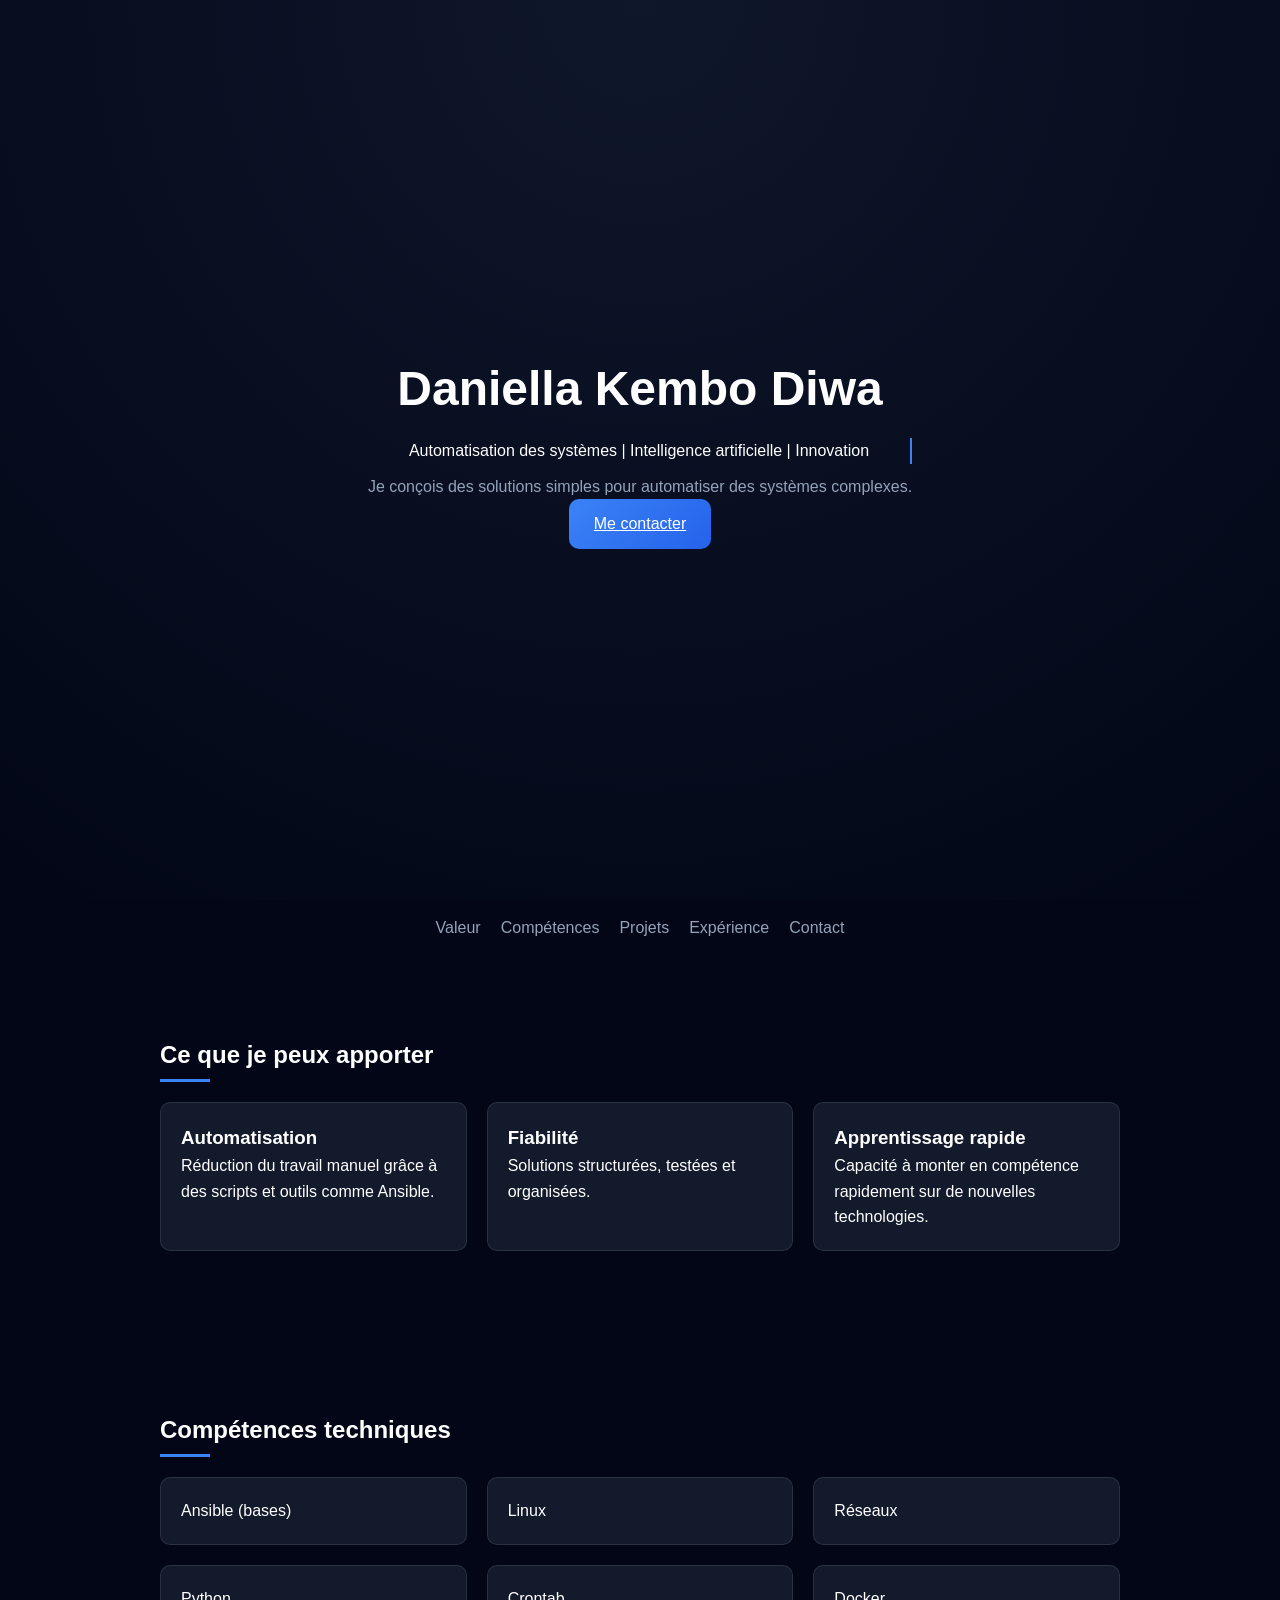
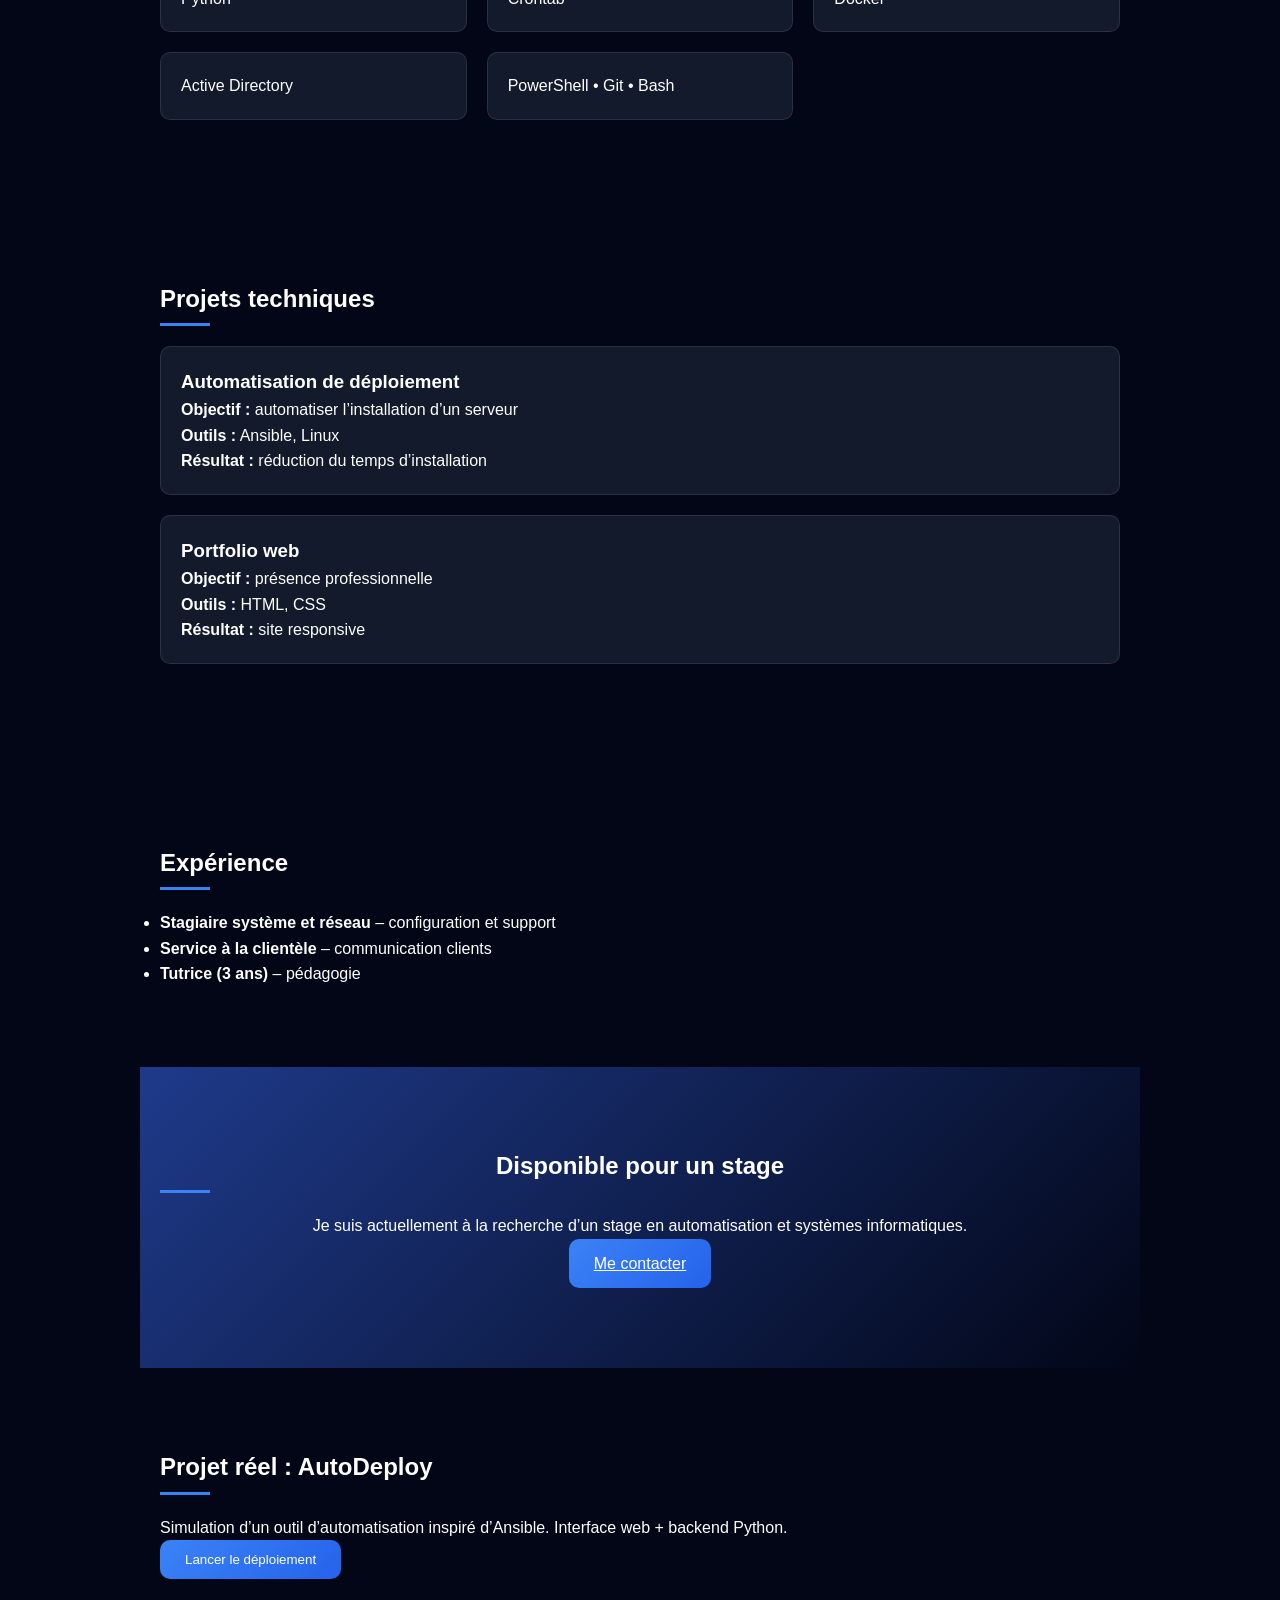
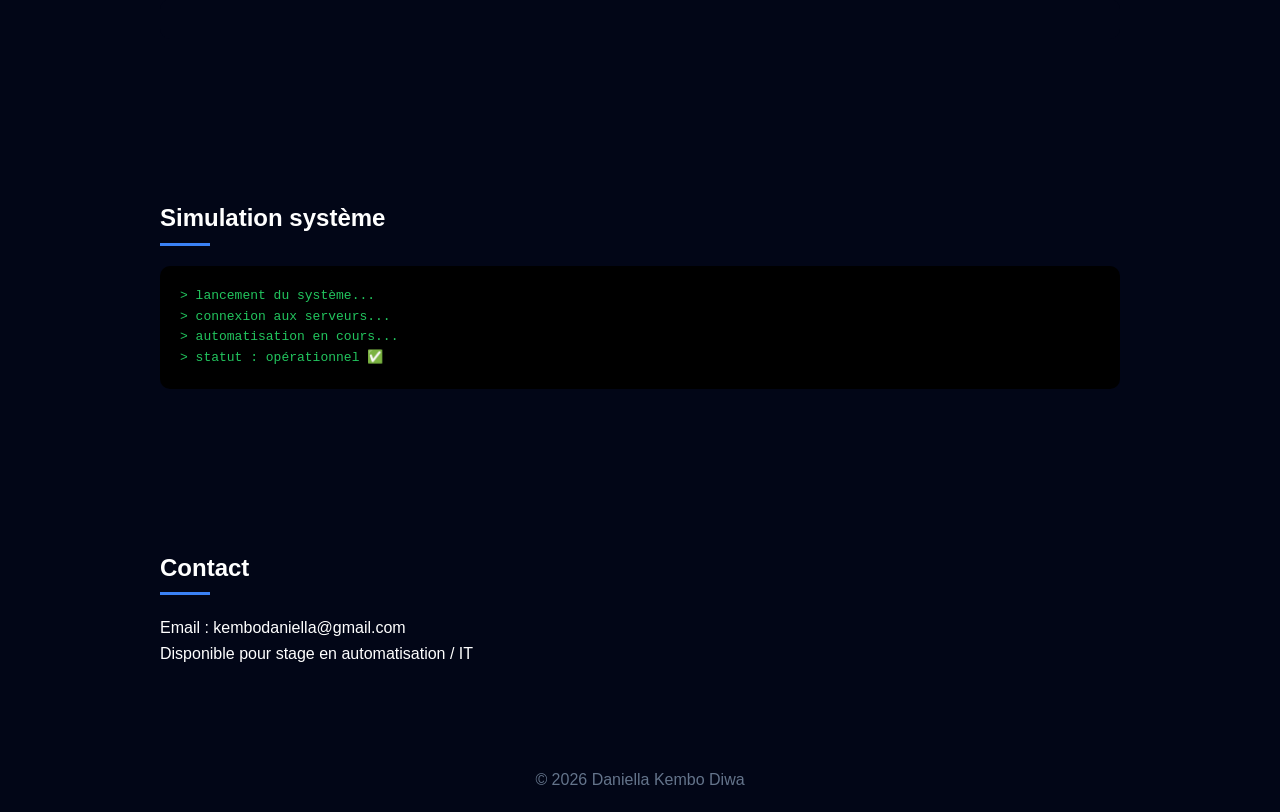
<file: portfolio.html>
<!DOCTYPE html>
<html lang="fr">

<head>
<meta charset="UTF-8">
<meta name="viewport" content="width=device-width, initial-scale=1.0">
<title>Daniella Kembo | Automation Engineer</title>
<link rel="stylesheet" href="style.css">
</head>

<body>

<!-- 🔥 LOADER -->
<div id="loader">
    <div class="spinner"></div>
    <p>Initialisation du système...</p>
</div>

<!-- 🔥 HERO -->
<header class="hero">
    <div class="hero-content">
        <h1>Daniella Kembo Diwa</h1>
        <p class="typewriter">
            Automatisation des systèmes | Intelligence artificielle | Innovation
        </p>
        <p class="tagline">
            Je conçois des solutions simples pour automatiser des systèmes complexes.
        </p>
        <a href="#contact" class="btn">Me contacter</a>
    </div>
</header>

<!-- 🔥 NAVBAR -->
<nav class="navbar">
    <a href="#value">Valeur</a>
    <a href="#skills">Compétences</a>
    <a href="#projects">Projets</a>
    <a href="#experience">Expérience</a>
    <a href="#contact">Contact</a>
</nav>

<!-- 🔥 VALEUR -->
<section id="value" class="section fade-in">
    <h2>Ce que je peux apporter</h2>
    <div class="grid">
        <div class="card">
            <h3>Automatisation</h3>
            <p>Réduction du travail manuel grâce à des scripts et outils comme Ansible.</p>
        </div>
        <div class="card">
            <h3>Fiabilité</h3>
            <p>Solutions structurées, testées et organisées.</p>
        </div>
        <div class="card">
            <h3>Apprentissage rapide</h3>
            <p>Capacité à monter en compétence rapidement sur de nouvelles technologies.</p>
        </div>
    </div>
</section>

<!-- 🔥 SKILLS -->
<section id="skills" class="section dark fade-in">
    <h2>Compétences techniques</h2>
    <div class="grid">
        <div class="card">Ansible (bases)</div>
        <div class="card">Linux</div>
        <div class="card">Réseaux</div>
        <div class="card">Python</div>
        <div class="card">Crontab</div>
        <div class="card">Docker</div>
        <div class="card">Active Directory</div>
        <div class="card">PowerShell • Git • Bash</div>
    </div>
</section>

<!-- 🔥 PROJETS -->
<section id="projects" class="section fade-in">
    <h2>Projets techniques</h2>

    <div class="project">
        <h3>Automatisation de déploiement</h3>
        <p><strong>Objectif :</strong> automatiser l’installation d’un serveur</p>
        <p><strong>Outils :</strong> Ansible, Linux</p>
        <p><strong>Résultat :</strong> réduction du temps d’installation</p>
    </div>

    <div class="project">
        <h3>Portfolio web</h3>
        <p><strong>Objectif :</strong> présence professionnelle</p>
        <p><strong>Outils :</strong> HTML, CSS</p>
        <p><strong>Résultat :</strong> site responsive</p>
    </div>
</section>

<!-- 🔥 EXPERIENCE -->
<section id="experience" class="section dark fade-in">
    <h2>Expérience</h2>
    <ul>
        <li><strong>Stagiaire système et réseau</strong> – configuration et support</li>
        <li><strong>Service à la clientèle</strong> – communication clients</li>
        <li><strong>Tutrice (3 ans)</strong> – pédagogie</li>
    </ul>
</section>

<!-- 🔥 CTA -->
<section class="section highlight fade-in">
    <h2>Disponible pour un stage</h2>
    <p>
        Je suis actuellement à la recherche d’un stage en automatisation et systèmes informatiques.
    </p>
    <a href="#contact" class="btn">Me contacter</a>
</section>

<!-- 🔥 PROJET DEMO -->
<section class="section dark fade-in">
    <h2>Projet réel : AutoDeploy</h2>

    <p>
        Simulation d’un outil d’automatisation inspiré d’Ansible.
        Interface web + backend Python.
    </p>

    <button onclick="runScript()" class="btn">
        Lancer le déploiement
    </button>

    <pre id="output"></pre>
</section>

<!-- 🔥 TERMINAL -->
<section class="section dark fade-in">
    <h2>Simulation système</h2>

    <div class="terminal">
        <p>> lancement du système...</p>
        <p>> connexion aux serveurs...</p>
        <p>> automatisation en cours...</p>
        <p>> statut : opérationnel ✅</p>
    </div>
</section>

<!-- 🔥 CONTACT -->
<section id="contact" class="section fade-in">
    <h2>Contact</h2>
    <p>Email : kembodaniella@gmail.com</p>
    <p>Disponible pour stage en automatisation / IT</p>
</section>

<!-- 🔥 FOOTER -->
<footer>
    <p>© 2026 Daniella Kembo Diwa</p>
</footer>

<!-- 🔥 SCRIPTS -->
<script>

// Loader
window.addEventListener("load", () => {
    setTimeout(() => {
        document.getElementById("loader").style.display = "none";
    }, 1500);
});

// Scroll animation
const elements = document.querySelectorAll(".fade-in");

const observer = new IntersectionObserver(entries => {
    entries.forEach(entry => {
        if (entry.isIntersecting) {
            entry.target.classList.add("visible");
        }
    });
});

elements.forEach(el => observer.observe(el));

// Backend Python trigger
function runScript() {
    const btn = document.querySelector("button");
    const output = document.getElementById("output");

    btn.innerHTML = "Déploiement en cours...";
    btn.disabled = true;

    fetch('/run')
    .then(res => res.text())
    .then(data => {
        output.textContent = data;
        btn.innerHTML = "Relancer";
        btn.disabled = false;
    });
}

</script>

</body>
</html>
</file>
<file: style.css>
/* RESET */
* {
    margin: 0;
    padding: 0;
    box-sizing: border-box;
}

.profile-photo {
    width: 150px;          /* Taille de la photo */
    height: 150px;         /* Taille carrée */
    object-fit: cover;     /* Coupe la photo pour remplir le carré */
    border-radius: 50%;    /* Photo ronde */
    display: block;
    margin: 0 auto 20px auto; /* Centre et espace en dessous */
    border: 3px solid #4CAF50; /* Optionnel : bordure colorée */
}

/* BODY */
body {
    font-family: 'Segoe UI', sans-serif;
    background: #020617;
    color: white;
    line-height: 1.6;
}

/* HERO */
.hero {
    height: 100vh;
    display: flex;
    justify-content: center;
    align-items: center;
    text-align: center;
    background: radial-gradient(circle at top, #0f172a, #020617);
}

.hero h1 {
    font-size: 3rem;
}

.tagline {
    margin-top: 10px;
    color: #94a3b8;
}

/* TYPEWRITER */
.typewriter {
    overflow: hidden;
    border-right: 2px solid #3b82f6;
    white-space: nowrap;
    animation: typing 4s steps(40), blink 0.5s step-end infinite alternate;
    margin-top: 10px;
}

@keyframes typing {
    from { width: 0 }
    to { width: 100% }
}

@keyframes blink {
    50% { border-color: transparent }
}

/* NAVBAR */
.navbar {
    display: flex;
    justify-content: center;
    gap: 20px;
    background: #020617;
    padding: 15px;
    position: sticky;
    top: 0;
    z-index: 1000;
}

.navbar a {
    color: #94a3b8;
    text-decoration: none;
}

.navbar a:hover {
    color: white;
}

/* SECTIONS */
.section {
    padding: 80px 20px;
    max-width: 1000px;
    margin: auto;
}

.dark {
    background: #020617;
}

/* GRID */
.grid {
    display: grid;
    grid-template-columns: repeat(auto-fit, minmax(250px, 1fr));
    gap: 20px;
}

/* CARD */
.card {
    padding: 20px;
    border-radius: 10px;
    backdrop-filter: blur(10px);
    background: rgba(30, 41, 59, 0.6);
    border: 1px solid rgba(255,255,255,0.1);
}

/* PROJECT */
.project {
    padding: 20px;
    border-radius: 10px;
    margin-bottom: 20px;
    backdrop-filter: blur(10px);
    background: rgba(30, 41, 59, 0.6);
    border: 1px solid rgba(255,255,255,0.1);
    transition: 0.3s;
}

.project:hover {
    transform: translateY(-10px) scale(1.02);
    box-shadow: 0 10px 30px rgba(59,130,246,0.3);
}

/* TITRES */
h2 {
    margin-bottom: 20px;
    position: relative;
}

h2::after {
    content: "";
    width: 50px;
    height: 3px;
    background: #3b82f6;
    display: block;
    margin-top: 5px;
}

/* HIGHLIGHT */
.highlight {
    background: linear-gradient(135deg, #1e3a8a, #020617);
    text-align: center;
}

/* BUTTON */
button, .btn {
    background: linear-gradient(135deg, #3b82f6, #2563eb);
    border: none;
    padding: 12px 25px;
    color: white;
    border-radius: 10px;
    transition: 0.3s;
    cursor: pointer;
    display: inline-block;
}

button:hover, .btn:hover {
    transform: scale(1.05);
    box-shadow: 0 0 15px #3b82f6;
}

/* OUTPUT */
#output {
    margin-top: 20px;
    background: #020617;
    padding: 20px;
    border-radius: 10px;
    color: #22c55e;
    white-space: pre-line;
    font-family: monospace;
}

/* CODE BLOCK */
pre {
    background: #020617;
    padding: 20px;
    border-radius: 10px;
    overflow-x: auto;
}

/* TERMINAL */
.terminal {
    background: black;
    color: #22c55e;
    padding: 20px;
    font-family: monospace;
    border-radius: 10px;
    line-height: 1.6;
}

/* SCROLL ANIMATION */
.fade-in {
    opacity: 0;
    transform: translateY(30px);
    transition: all 0.8s ease;
}

.fade-in.visible {
    opacity: 1;
    transform: translateY(0);
}

/* LOADER */
#loader {
    position: fixed;
    width: 100%;
    height: 100%;
    background: #020617;
    display: flex;
    flex-direction: column;
    justify-content: center;
    align-items: center;
    z-index: 9999;
    color: #22c55e;
}

.spinner {
    width: 40px;
    height: 40px;
    border: 4px solid #1e293b;
    border-top: 4px solid #3b82f6;
    border-radius: 50%;
    animation: spin 1s linear infinite;
}

@keyframes spin {
    100% { transform: rotate(360deg); }
}

/* FOOTER */
footer {
    text-align: center;
    padding: 20px;
    color: #64748b;
}
</file>
